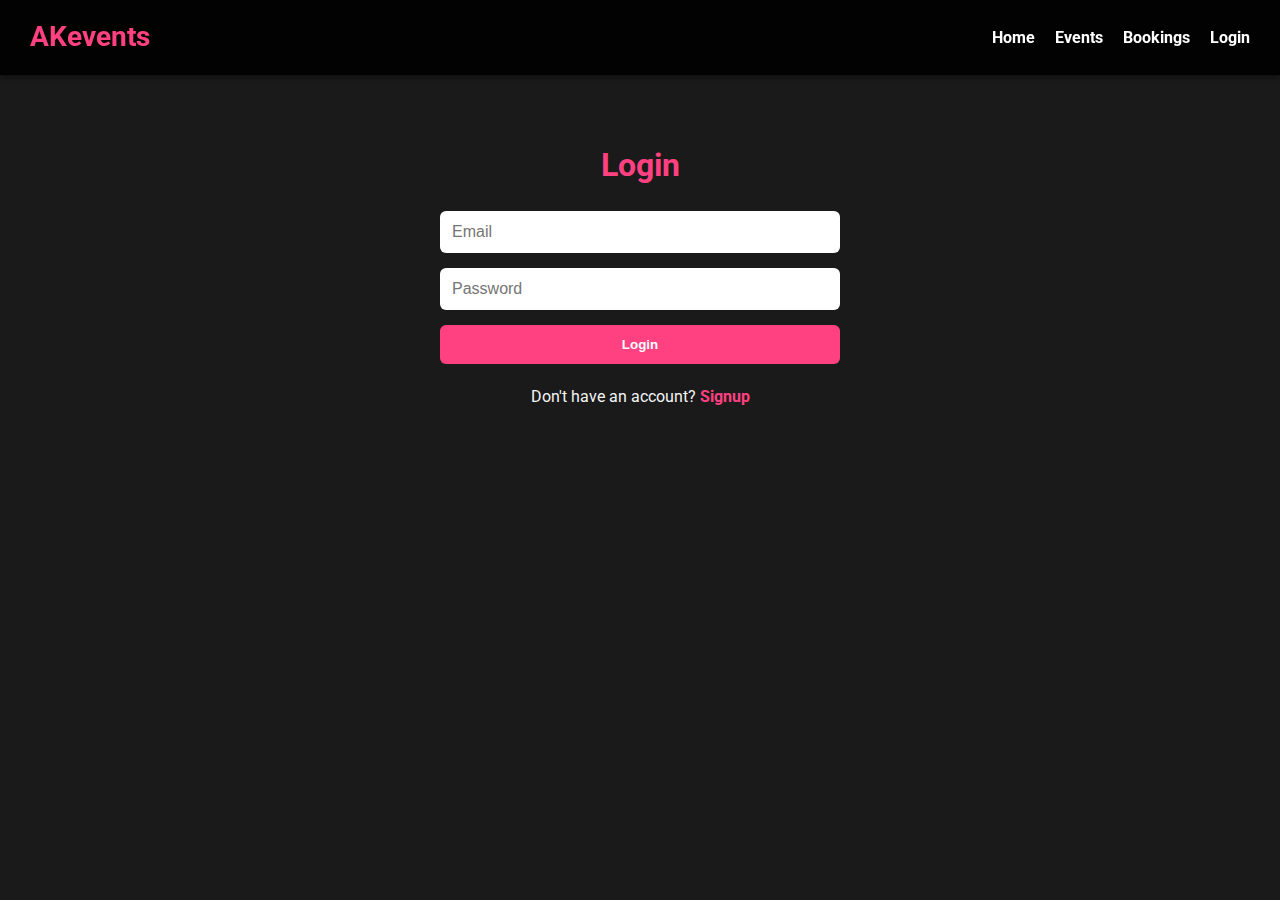
<file: login.html>
<!DOCTYPE html>
<html lang="en">
<head>
  <meta charset="UTF-8">
  <meta name="viewport" content="width=device-width, initial-scale=1.0">
  <title>Login - AKevents</title>
  <link href="https://fonts.googleapis.com/css2?family=Roboto:wght@400;700&display=swap" rel="stylesheet">
  <link rel="stylesheet" href="style.css">
</head>
<body>
  <div class="animated-bg"></div>
  <header>
    <h1>AKevents</h1>
    <nav>
      <a href="index.html">Home</a>
      <a href="events.html">Events</a>
      <a href="bookings.html">Bookings</a>
      <a href="login.html">Login</a>
    
    </nav>
  </header>

  <section class="section">
    <h2>Login</h2>
    <form>
      <input type="email" placeholder="Email" required />
      <input type="password" placeholder="Password" required />
      <button type="submit" class="btn">Login</button>
    </form>
    <p style="text-align:center; margin-top: 20px;">
      Don't have an account? <a href="Signup.html" style="color: #ff4081; font-weight: bold; text-decoration: none;">Signup</a>
    </p>
  </section>
  <script src="script.js"></script>
</body>
</html>
</file>
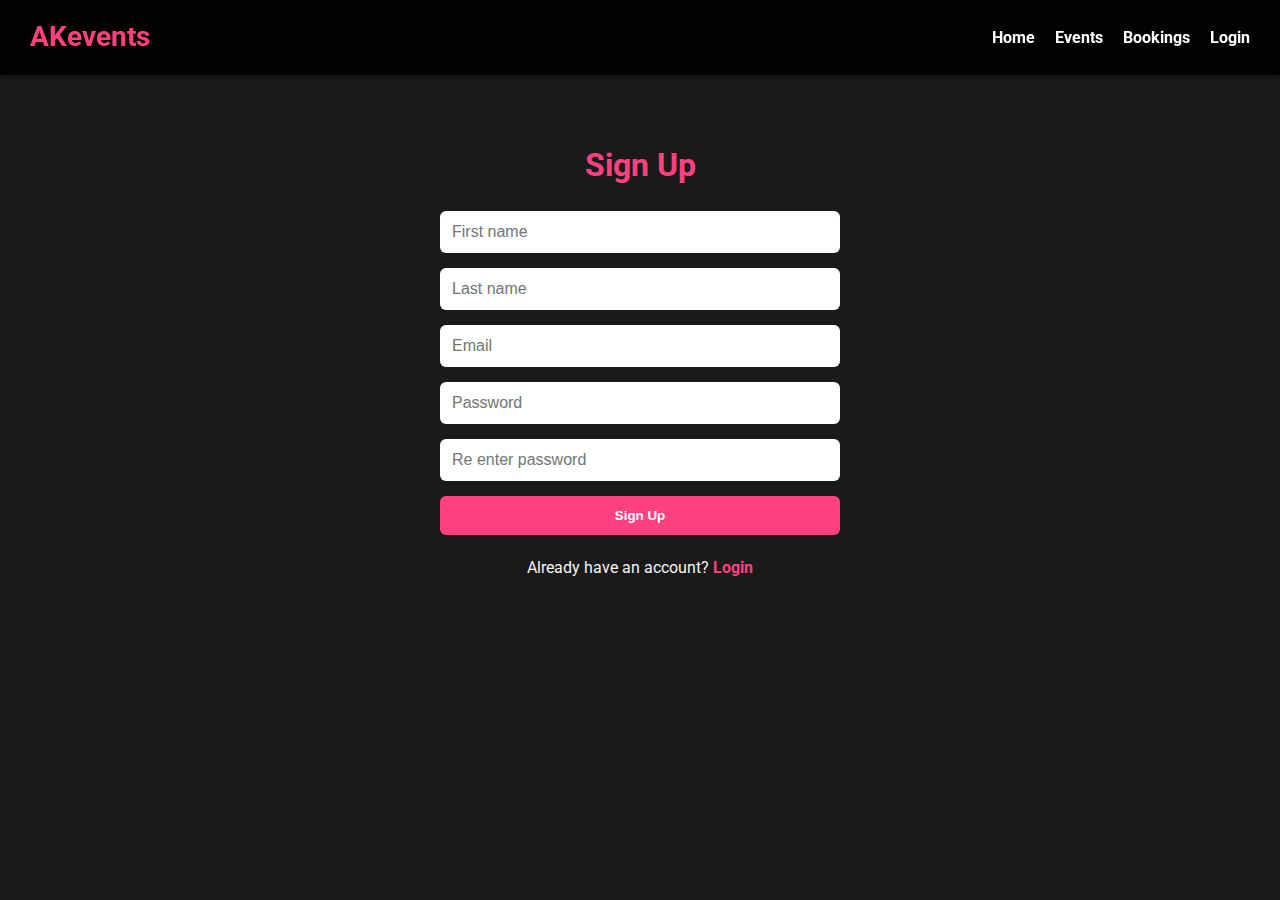
<file: signup.html>
<!DOCTYPE html>
<html lang="en">
<head>
  <meta charset="UTF-8">
  <meta name="viewport" content="width=device-width, initial-scale=1.0">
  <title>Sign Up - AKevents</title>
  <link href="https://fonts.googleapis.com/css2?family=Roboto:wght@400;700&display=swap" rel="stylesheet">
  <link rel="stylesheet" href="style.css">
</head>
<body>
  <div class="animated-bg"></div>
  <header>
    <h1>AKevents</h1>
    <nav>
      <a href="index.html">Home</a>
      <a href="events.html">Events</a>
      <a href="bookings.html">Bookings</a>
      <a href="signup.html">Login</a>

    </nav>
  </header>

  <section class="section">
    <h2>Sign Up</h2>
    <form>
      <input type="text" placeholder="First name" required />
      <input type="text" placeholder="Last name" required />
      <input type="email" placeholder="Email" required />
      <input type="password" placeholder="Password" required />
      <input type="password" placeholder="Re enter password" required />
      <button type="submit" class="btn">Sign Up</button>
    </form>
    <p style="text-align:center; margin-top: 20px;">
      Already have an account? <a href="login.html" style="color: #ff4081; font-weight: bold; text-decoration: none;">Login</a>
    </p>
  </section>
  <script src="script.js"></script>
</body>
</html>
</file>
<file: style.css>
* {
  margin: 0;
  padding: 0;
  box-sizing: border-box;
}

body {
  font-family: 'Roboto', sans-serif;
  background: #1a1a1a;
  color: #f5f5f5;
  line-height: 1.6;
  overflow-x: hidden;
  padding-top: 80px; /* Space for fixed header */
}

/* Fixed Header */
header {
  position: fixed;
  top: 0;
  left: 0;
  width: 100%;
  background: rgba(0, 0, 0, 0.9);
  display: flex;
  justify-content: space-between;
  align-items: center;
  padding: 15px 30px;
  z-index: 999;
  box-shadow: 0 2px 6px rgba(0,0,0,0.5);
}

header h1 {
  font-size: 28px;
  color: #ff4081;
  font-weight: 700;
}

header nav {
  display: flex;
  gap: 20px;
}

header nav a {
  color: #fff;
  text-decoration: none;
  font-weight: bold;
  transition: color 0.3s;
}

header nav a:hover {
  color: #ff4081;
}

/* Section Styling */
.section {
  padding: 60px 20px;
  max-width: 1000px;
  margin: auto;
  text-align: center;
}

h2 {
  font-size: 2rem;
  color: #ff4081;
  margin-bottom: 20px;
}

.greeting {
  animation: bounceIn 2s ease, colorShift 8s infinite alternate;
  text-align: center;
}

/* Gallery Scroll */
.gallery-scroll {
  display: flex;
  overflow-x: auto;
  gap: 12px;
  padding: 20px 20px;
  margin-top: 30px;
}

.gallery-scroll:hover {
  animation-play-state: adjustments;
}

 .gallery-scroll img {
  flex-shrink: 20;
  width: 220px;
  height: 130px;
  object-fit: cover;
  border-radius: 8px;
  box-shadow: 0 4px 12px rgba(0, 0, 0, 0.5);
}

/* Booking Form */
form {
  display: flex;
  flex-direction: column;
  gap: 15px;
  max-width: 400px;
  margin: 0 auto;
  margin-top: 20px;
}

 form input,
form select {
  padding: 12px;
  border: none;
  border-radius: 6px;
  font-size: 1rem;
}

form input:focus,
form select:focus {
  outline: 2px solid #ff4081;
}

.btn {
  background-color: #ff4081;
  color: #fff;
  padding: 12px;
  border: none;
  border-radius: 6px;
  font-weight: bold;
  cursor: pointer;
  transition: background 0.3s ease;
}

.btn:hover {
  background-color: #e23370;
}

/* Footer */
.footer {
  background:   #111;
  width: 100vw;
  padding: 20px 10px;
  text-align: center;
  color: #f5f5f5;
  margin-top: 200px;
}
/* .footer {
  animation: bounceIn 2s ease, colorShift 8s infinite alternate;
  text-align: center; */
}
.footer .social-icons {
  display: flex;
  justify-content: center;
  gap: 15px;
  margin-top: 10px;
}

.footer .social-icons i {
  font-size: 1.5rem;
  color: #ff4081;
  cursor: pointer;
  transition: transform 0.3s;
}

.footer .social-icons i:hover {
  transform: scale(1.2);
  color: #fff;
}
/* Style all font awesome icons */
.fa {
  padding: 20px;
  font-size: 30px;
  width: 50px;
  text-align: center;
  text-decoration: none;
}

/* Add a hover effect if you want */
.fa:hover {
  opacity: 0.7;
}

/* Facebook */
.fa-facebook {
  background: #212121;
}

/* Twitter */
.fa-twitter {
  background: #212121;

}
/* Instagram */
.fa-instagram {
  background: #212121;
}
/* Threads */
.fa-threads {
  background: #212121

}
/* Animations */
@keyframes scrollGallery {
  0% {
    transform: translateX(0%);
  }
  100% {
    transform: translateX(-50%);
  }
}

@keyframes bounceIn {
  0% {
    opacity: 0;
    transform: scale(0.3);
  }
  50% {
    opacity: 1;
    transform: scale(1.05);
  }
  70% {
    transform: scale(0.9);
  }
  100% {
    transform: scale(1);
  }
}

@keyframes colorShift {
  0% {
    color: #ff4081;
  }
  100% {
    color: #03a9f4;
  }
}

/* Responsive adjustments */
@media (max-width: 768px) {
  header {
    flex-direction: column;
    align-items: flex-start;
  }

  .gallery-scroll {
    justify-content: justify;
  }

  form {
    width: 90%;
  }

}
</file>
